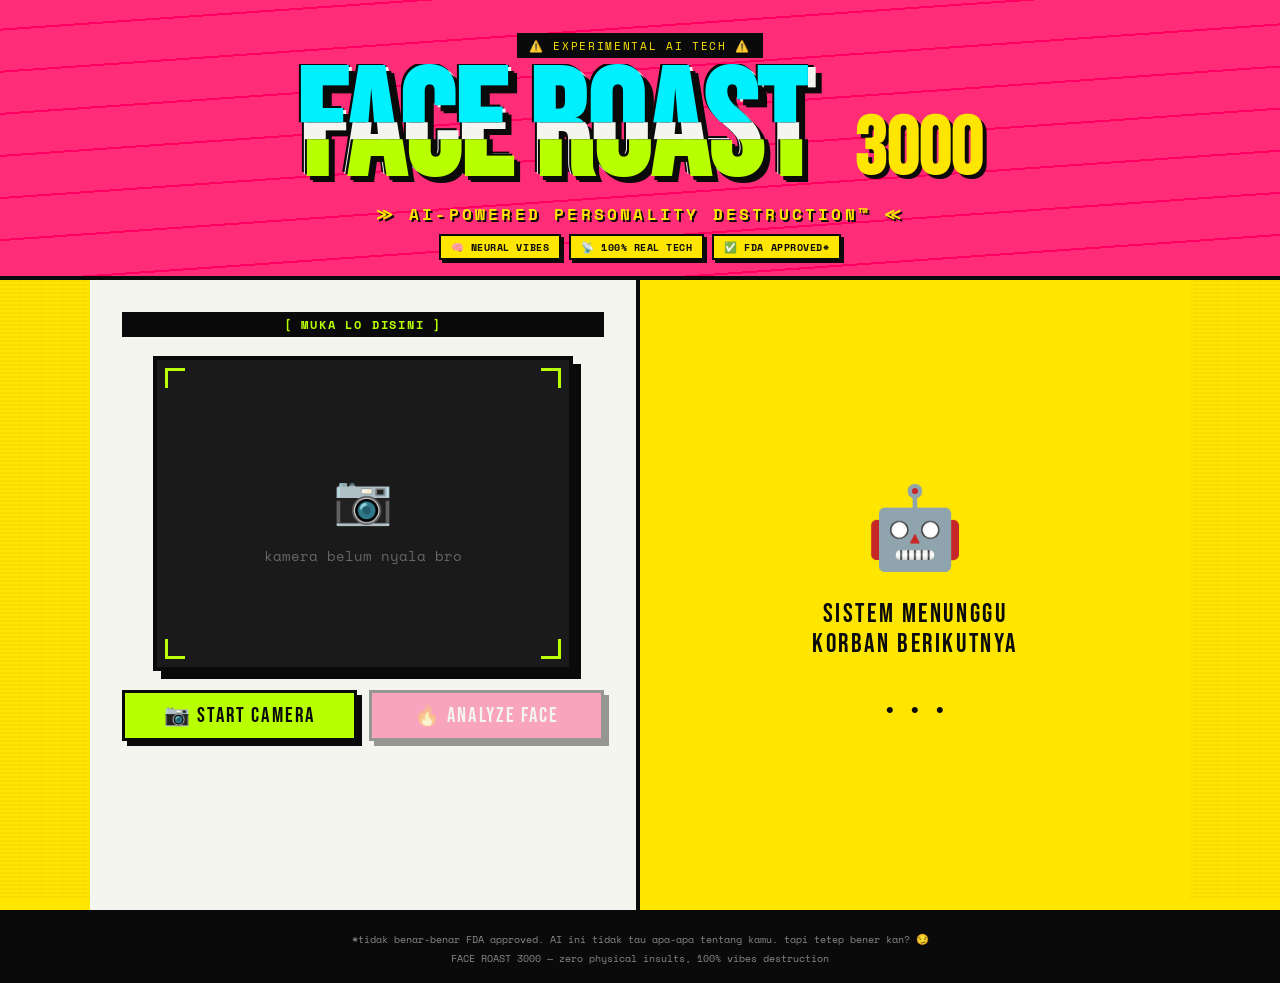
<file: index.html>
<!DOCTYPE html>
<html lang="en">
<head>
  <meta charset="UTF-8" />
  <meta name="viewport" content="width=device-width, initial-scale=1.0" />
  <title>FACE ROAST 3000 🔥</title>
  <link rel="stylesheet" href="style.css" />
  <link href="https://fonts.googleapis.com/css2?family=Bebas+Neue&family=Space+Mono:wght@400;700&family=Black+Han+Sans&display=swap" rel="stylesheet" />
</head>
<body>

  <!-- BACKGROUND CHAOS -->
  <div class="bg-noise"></div>
  <div class="floating-emojis" id="floatingEmojis"></div>

  <!-- HEADER -->
  <header class="site-header">
    <div class="header-tag">⚠️ EXPERIMENTAL AI TECH ⚠️</div>
    <h1 class="main-title">
      <span class="glitch-text" data-text="FACE ROAST">FACE ROAST</span>
      <span class="title-3000">3000</span>
    </h1>
    <p class="subtitle">≫ AI-POWERED PERSONALITY DESTRUCTION™ ≪</p>
    <div class="header-badges">
      <span class="badge">🧠 NEURAL VIBES</span>
      <span class="badge">📡 100% REAL TECH</span>
      <span class="badge">✅ FDA APPROVED*</span>
    </div>
  </header>

  <!-- MAIN APP -->
  <main class="app-container">

    <!-- LEFT: CAMERA ZONE -->
    <section class="camera-zone">
      <div class="camera-label">[ MUKA LO DISINI ]</div>
      <div class="video-wrapper" id="videoWrapper">
        <div class="camera-placeholder" id="cameraPlaceholder">
          <div class="placeholder-icon">📷</div>
          <p>kamera belum nyala bro</p>
        </div>
        <video id="webcam" autoplay playsinline muted></video>
        <canvas id="faceCanvas"></canvas>
        <div class="scan-line" id="scanLine"></div>
        <div class="corner tl"></div>
        <div class="corner tr"></div>
        <div class="corner bl"></div>
        <div class="corner br"></div>
        <!-- Analyzing overlay -->
        <div class="analyzing-overlay" id="analyzingOverlay">
          <div class="analyzing-text">ANALYZING...</div>
          <div class="analyzing-bar"><div class="analyzing-fill" id="analyzingFill"></div></div>
          <div class="analyzing-steps" id="analyzingSteps"></div>
        </div>
      </div>

      <!-- BUTTONS -->
      <div class="btn-group">
        <button class="btn btn-start" id="startBtn" onclick="startCamera()">
          📷 START CAMERA
        </button>
        <button class="btn btn-analyze" id="analyzeBtn" onclick="analyzeface()" disabled>
          🔥 ANALYZE FACE
        </button>
      </div>
    </section>

    <!-- RIGHT: RESULT ZONE -->
    <section class="result-zone" id="resultZone">
      <div class="result-idle" id="resultIdle">
        <div class="idle-icon">🤖</div>
        <p class="idle-text">SISTEM MENUNGGU<br/>KORBAN BERIKUTNYA</p>
        <div class="idle-dots"><span>.</span><span>.</span><span>.</span></div>
      </div>

      <div class="result-content" id="resultContent" style="display:none">
        <div class="result-header">ANALISIS SELESAI 🎯</div>

        <div class="result-name" id="resultName"></div>

        <div class="stats-grid" id="statsGrid"></div>

        <div class="roast-box" id="roastBox"></div>

        <div class="verdict-box" id="verdictBox"></div>

        <div class="share-line">
          <button class="btn btn-again" onclick="tryAgain()">🔄 TRY AGAIN</button>
          <button class="btn btn-share" onclick="copyResult()">📋 COPY ROAST</button>
        </div>
      </div>
    </section>

  </main>

  <!-- FOOTER -->
  <footer class="site-footer">
    <p>*tidak benar-benar FDA approved. AI ini tidak tau apa-apa tentang kamu. tapi tetep bener kan? 😏</p>
    <p>FACE ROAST 3000 — zero physical insults, 100% vibes destruction</p>
  </footer>

  <script src="script.js"></script>
</body>
</html>
</file>
<file: style.css>
/* ===========================
   FACE ROAST 3000 — STYLE.CSS
   NEO BRUTALISM + CHAOS MEME
   =========================== */

:root {
  --neon-pink: #ff2d78;
  --neon-lime: #b8ff00;
  --neon-yellow: #ffe600;
  --neon-cyan: #00f0ff;
  --neon-orange: #ff6a00;
  --black: #0a0a0a;
  --white: #f5f5f0;
  --border: 3px solid var(--black);
  --shadow: 5px 5px 0px var(--black);
  --shadow-lg: 8px 8px 0px var(--black);
  --shadow-pink: 5px 5px 0px var(--neon-pink);
}

/* ---- RESET ---- */
*, *::before, *::after { box-sizing: border-box; margin: 0; padding: 0; }

html { scroll-behavior: smooth; }

body {
  font-family: 'Space Mono', monospace;
  background-color: var(--neon-yellow);
  color: var(--black);
  min-height: 100vh;
  overflow-x: hidden;
  position: relative;
}

/* ---- BACKGROUND NOISE ---- */
.bg-noise {
  position: fixed;
  inset: 0;
  background-image:
    repeating-linear-gradient(0deg, transparent, transparent 2px, rgba(0,0,0,0.03) 2px, rgba(0,0,0,0.03) 4px),
    repeating-linear-gradient(90deg, transparent, transparent 20px, rgba(0,0,0,0.02) 20px, rgba(0,0,0,0.02) 21px);
  pointer-events: none;
  z-index: 0;
}

/* ---- FLOATING EMOJIS ---- */
.floating-emojis {
  position: fixed;
  inset: 0;
  pointer-events: none;
  z-index: 0;
  overflow: hidden;
}
.float-emoji {
  position: absolute;
  font-size: 2rem;
  animation: floatUp linear infinite;
  opacity: 0.15;
  user-select: none;
}
@keyframes floatUp {
  0% { transform: translateY(110vh) rotate(0deg); opacity: 0; }
  10% { opacity: 0.2; }
  90% { opacity: 0.2; }
  100% { transform: translateY(-10vh) rotate(360deg); opacity: 0; }
}

/* ---- HEADER ---- */
.site-header {
  position: relative;
  z-index: 10;
  text-align: center;
  padding: 2rem 1rem 1rem;
  border-bottom: 4px solid var(--black);
  background: var(--neon-pink);
  background: repeating-linear-gradient(
    -4deg,
    var(--neon-pink) 0px,
    var(--neon-pink) 40px,
    #ff0060 40px,
    #ff0060 42px
  );
}

.header-tag {
  display: inline-block;
  background: var(--black);
  color: var(--neon-yellow);
  font-family: 'Space Mono', monospace;
  font-size: 0.7rem;
  padding: 4px 12px;
  letter-spacing: 0.15em;
  margin-bottom: 0.5rem;
  animation: blink 1.2s step-end infinite;
}
@keyframes blink { 50% { opacity: 0; } }

.main-title {
  font-family: 'Bebas Neue', cursive;
  font-size: clamp(3.5rem, 12vw, 9rem);
  line-height: 0.9;
  color: var(--white);
  text-shadow:
    6px 6px 0 var(--black),
    -2px -2px 0 var(--black);
  display: flex;
  align-items: baseline;
  justify-content: center;
  gap: 0.3em;
  flex-wrap: wrap;
}

.title-3000 {
  font-family: 'Bebas Neue', cursive;
  font-size: clamp(2rem, 7vw, 5rem);
  color: var(--neon-yellow);
  text-shadow: 4px 4px 0 var(--black);
  display: inline-block;
  animation: wobble 2s ease-in-out infinite;
}
@keyframes wobble {
  0%, 100% { transform: rotate(-3deg); }
  50% { transform: rotate(3deg); }
}

/* GLITCH EFFECT */
.glitch-text {
  position: relative;
  display: inline-block;
}
.glitch-text::before,
.glitch-text::after {
  content: attr(data-text);
  position: absolute;
  top: 0; left: 0;
  width: 100%;
  height: 100%;
}
.glitch-text::before {
  color: var(--neon-cyan);
  animation: glitch1 3s infinite;
  clip-path: polygon(0 0, 100% 0, 100% 45%, 0 45%);
  transform: translate(-3px, -2px);
}
.glitch-text::after {
  color: var(--neon-lime);
  animation: glitch2 3s infinite;
  clip-path: polygon(0 55%, 100% 55%, 100% 100%, 0 100%);
  transform: translate(3px, 2px);
}
@keyframes glitch1 {
  0%, 90%, 100% { transform: translate(-3px, -2px); opacity: 1; }
  91% { transform: translate(6px, -2px); opacity: 0.8; }
  92% { transform: translate(-6px, 2px); opacity: 0.6; }
  93%, 100% { transform: translate(-3px, -2px); opacity: 1; }
}
@keyframes glitch2 {
  0%, 88%, 100% { transform: translate(3px, 2px); opacity: 1; }
  89% { transform: translate(-6px, 4px); opacity: 0.8; }
  90% { transform: translate(6px, -4px); opacity: 0.6; }
  91%, 100% { transform: translate(3px, 2px); opacity: 1; }
}

.subtitle {
  font-family: 'Space Mono', monospace;
  font-size: clamp(0.65rem, 2vw, 1rem);
  color: var(--neon-yellow);
  letter-spacing: 0.2em;
  font-weight: 700;
  margin: 0.4rem 0;
  text-shadow: 2px 2px 0 var(--black);
}

.header-badges {
  display: flex;
  gap: 0.5rem;
  justify-content: center;
  flex-wrap: wrap;
  margin-top: 0.5rem;
}
.badge {
  background: var(--neon-yellow);
  color: var(--black);
  border: 2px solid var(--black);
  font-family: 'Space Mono', monospace;
  font-size: 0.65rem;
  font-weight: 700;
  padding: 3px 10px;
  box-shadow: 3px 3px 0 var(--black);
  text-transform: uppercase;
  letter-spacing: 0.05em;
}

/* ---- APP CONTAINER ---- */
.app-container {
  position: relative;
  z-index: 10;
  display: grid;
  grid-template-columns: 1fr 1fr;
  gap: 0;
  max-width: 1100px;
  margin: 0 auto;
  min-height: 70vh;
}

/* ---- CAMERA ZONE ---- */
.camera-zone {
  padding: 2rem;
  border-right: 4px solid var(--black);
  background: var(--white);
  display: flex;
  flex-direction: column;
  align-items: center;
  gap: 1.2rem;
}

.camera-label {
  font-family: 'Space Mono', monospace;
  font-size: 0.75rem;
  font-weight: 700;
  letter-spacing: 0.15em;
  background: var(--black);
  color: var(--neon-lime);
  padding: 4px 16px;
  align-self: stretch;
  text-align: center;
}

.video-wrapper {
  position: relative;
  width: 100%;
  max-width: 420px;
  aspect-ratio: 4/3;
  border: 4px solid var(--black);
  box-shadow: var(--shadow-lg);
  background: #111;
  overflow: hidden;
}

.camera-placeholder {
  position: absolute;
  inset: 0;
  display: flex;
  flex-direction: column;
  align-items: center;
  justify-content: center;
  gap: 0.8rem;
  color: #666;
  font-family: 'Space Mono', monospace;
  font-size: 0.85rem;
  z-index: 2;
  background: #1a1a1a;
}
.placeholder-icon { font-size: 3rem; animation: pulse 2s ease-in-out infinite; }
@keyframes pulse { 0%, 100% { transform: scale(1); } 50% { transform: scale(1.1); } }

#webcam {
  width: 100%;
  height: 100%;
  object-fit: cover;
  display: none;
  transform: scaleX(-1);
}
#webcam.active { display: block; }

#faceCanvas {
  position: absolute;
  inset: 0;
  width: 100%;
  height: 100%;
  z-index: 3;
  pointer-events: none;
  transform: scaleX(-1);
}

/* SCAN LINE */
.scan-line {
  position: absolute;
  left: 0; right: 0;
  height: 3px;
  background: linear-gradient(90deg, transparent, var(--neon-lime), transparent);
  top: 0;
  z-index: 4;
  display: none;
  box-shadow: 0 0 12px var(--neon-lime), 0 0 24px var(--neon-lime);
}
.scan-line.active {
  display: block;
  animation: scanMove 1.5s linear infinite;
}
@keyframes scanMove {
  0% { top: 0%; }
  100% { top: 100%; }
}

/* CORNERS */
.corner {
  position: absolute;
  width: 20px;
  height: 20px;
  z-index: 5;
  border-color: var(--neon-lime);
  border-style: solid;
}
.corner.tl { top: 8px; left: 8px; border-width: 3px 0 0 3px; }
.corner.tr { top: 8px; right: 8px; border-width: 3px 3px 0 0; }
.corner.bl { bottom: 8px; left: 8px; border-width: 0 0 3px 3px; }
.corner.br { bottom: 8px; right: 8px; border-width: 0 3px 3px 0; }

/* ANALYZING OVERLAY */
.analyzing-overlay {
  position: absolute;
  inset: 0;
  background: rgba(0,0,0,0.85);
  z-index: 10;
  display: none;
  flex-direction: column;
  align-items: center;
  justify-content: center;
  gap: 1rem;
  padding: 1.5rem;
}
.analyzing-overlay.active { display: flex; }

.analyzing-text {
  font-family: 'Bebas Neue', cursive;
  font-size: 2.5rem;
  color: var(--neon-lime);
  letter-spacing: 0.15em;
  text-shadow: 0 0 20px var(--neon-lime);
  animation: glowPulse 0.8s ease-in-out infinite alternate;
}
@keyframes glowPulse {
  from { text-shadow: 0 0 10px var(--neon-lime); }
  to { text-shadow: 0 0 40px var(--neon-lime), 0 0 80px var(--neon-lime); }
}

.analyzing-bar {
  width: 80%;
  height: 12px;
  background: #333;
  border: 2px solid var(--neon-lime);
  border-radius: 0;
  overflow: hidden;
}
.analyzing-fill {
  height: 100%;
  width: 0%;
  background: linear-gradient(90deg, var(--neon-lime), var(--neon-cyan));
  transition: width 0.1s linear;
  box-shadow: 0 0 10px var(--neon-lime);
}
.analyzing-steps {
  font-family: 'Space Mono', monospace;
  font-size: 0.7rem;
  color: var(--neon-cyan);
  text-align: center;
  min-height: 1.2em;
}

/* ---- BUTTONS ---- */
.btn-group {
  display: flex;
  gap: 0.8rem;
  flex-wrap: wrap;
  justify-content: center;
  width: 100%;
}

.btn {
  font-family: 'Bebas Neue', cursive;
  font-size: 1.3rem;
  letter-spacing: 0.1em;
  padding: 10px 22px;
  border: 3px solid var(--black);
  cursor: pointer;
  transition: transform 0.1s, box-shadow 0.1s;
  text-transform: uppercase;
  position: relative;
  flex: 1;
  min-width: 140px;
}
.btn:active { transform: translate(3px, 3px) !important; box-shadow: none !important; }

.btn-start {
  background: var(--neon-lime);
  color: var(--black);
  box-shadow: 5px 5px 0 var(--black);
}
.btn-start:hover { transform: translate(-2px, -2px); box-shadow: 7px 7px 0 var(--black); }

.btn-analyze {
  background: var(--neon-pink);
  color: var(--white);
  box-shadow: 5px 5px 0 var(--black);
}
.btn-analyze:hover:not(:disabled) { transform: translate(-2px, -2px); box-shadow: 7px 7px 0 var(--black); }
.btn-analyze:disabled { opacity: 0.4; cursor: not-allowed; }

.btn-again {
  background: var(--neon-orange);
  color: var(--white);
  box-shadow: 4px 4px 0 var(--black);
  flex: 1;
}
.btn-again:hover { transform: translate(-2px, -2px); box-shadow: 6px 6px 0 var(--black); }

.btn-share {
  background: var(--neon-cyan);
  color: var(--black);
  box-shadow: 4px 4px 0 var(--black);
  flex: 1;
}
.btn-share:hover { transform: translate(-2px, -2px); box-shadow: 6px 6px 0 var(--black); }

/* ---- RESULT ZONE ---- */
.result-zone {
  padding: 2rem;
  background: var(--neon-yellow);
  display: flex;
  align-items: center;
  justify-content: center;
  min-height: 500px;
}

/* IDLE STATE */
.result-idle {
  text-align: center;
  display: flex;
  flex-direction: column;
  align-items: center;
  gap: 1rem;
}
.idle-icon {
  font-size: 5rem;
  animation: spin 8s linear infinite;
}
@keyframes spin { to { transform: rotate(360deg); } }

.idle-text {
  font-family: 'Bebas Neue', cursive;
  font-size: 1.6rem;
  letter-spacing: 0.1em;
  line-height: 1.2;
  color: var(--black);
}
.idle-dots {
  font-size: 2rem;
  font-weight: 700;
  display: flex;
  gap: 0.3rem;
}
.idle-dots span:nth-child(1) { animation: dotPop 1.2s 0s infinite; }
.idle-dots span:nth-child(2) { animation: dotPop 1.2s 0.4s infinite; }
.idle-dots span:nth-child(3) { animation: dotPop 1.2s 0.8s infinite; }
@keyframes dotPop {
  0%, 100% { transform: translateY(0); opacity: 0.3; }
  50% { transform: translateY(-8px); opacity: 1; }
}

/* RESULT CONTENT */
.result-content {
  width: 100%;
  animation: resultReveal 0.4s cubic-bezier(0.34, 1.56, 0.64, 1);
}
@keyframes resultReveal {
  0% { transform: scale(0.8) rotate(-3deg); opacity: 0; }
  100% { transform: scale(1) rotate(0deg); opacity: 1; }
}

.result-header {
  font-family: 'Bebas Neue', cursive;
  font-size: 1.1rem;
  letter-spacing: 0.2em;
  background: var(--black);
  color: var(--neon-lime);
  padding: 6px 12px;
  margin-bottom: 1rem;
  text-align: center;
}

.result-name {
  font-family: 'Bebas Neue', cursive;
  font-size: clamp(1.8rem, 4vw, 2.8rem);
  color: var(--neon-pink);
  text-shadow: 3px 3px 0 var(--black);
  text-align: center;
  margin-bottom: 1rem;
  line-height: 1;
  animation: glitchResult 4s infinite;
}
@keyframes glitchResult {
  0%, 85%, 100% { text-shadow: 3px 3px 0 var(--black); transform: translate(0,0); }
  86% { text-shadow: -3px -3px 0 var(--neon-cyan), 3px 3px 0 var(--neon-lime); transform: translate(2px,0); }
  87% { text-shadow: 3px -3px 0 var(--neon-pink), -3px 3px 0 var(--neon-cyan); transform: translate(-2px,0); }
  88% { text-shadow: 3px 3px 0 var(--black); transform: translate(0,0); }
}

/* STATS GRID */
.stats-grid {
  display: grid;
  grid-template-columns: 1fr 1fr;
  gap: 0.5rem;
  margin-bottom: 1rem;
}
.stat-item {
  background: var(--white);
  border: 3px solid var(--black);
  padding: 8px 10px;
  box-shadow: 3px 3px 0 var(--black);
  animation: slideInStat 0.3s ease both;
}
.stat-item:nth-child(1) { animation-delay: 0.05s; }
.stat-item:nth-child(2) { animation-delay: 0.1s; }
.stat-item:nth-child(3) { animation-delay: 0.15s; }
.stat-item:nth-child(4) { animation-delay: 0.2s; }
@keyframes slideInStat {
  from { transform: translateX(-10px); opacity: 0; }
  to { transform: translateX(0); opacity: 1; }
}
.stat-label {
  font-size: 0.6rem;
  font-weight: 700;
  letter-spacing: 0.1em;
  color: #666;
  text-transform: uppercase;
  display: block;
  margin-bottom: 2px;
}
.stat-value {
  font-family: 'Bebas Neue', cursive;
  font-size: 1.1rem;
  color: var(--black);
  display: flex;
  align-items: center;
  gap: 4px;
}
.stat-bar {
  flex: 1;
  height: 6px;
  background: #ddd;
  border: 1px solid var(--black);
  overflow: hidden;
  margin-top: 3px;
}
.stat-bar-fill {
  height: 100%;
  transition: width 1s cubic-bezier(0.34, 1.56, 0.64, 1);
}

/* ROAST BOX */
.roast-box {
  background: var(--black);
  color: var(--neon-lime);
  border: 3px solid var(--black);
  padding: 1rem 1.2rem;
  margin-bottom: 0.8rem;
  font-family: 'Space Mono', monospace;
  font-size: 0.85rem;
  line-height: 1.7;
  box-shadow: var(--shadow-lg);
  animation: slideInStat 0.3s 0.3s ease both;
}
.roast-line {
  display: flex;
  align-items: flex-start;
  gap: 8px;
  padding: 3px 0;
}
.roast-arrow { color: var(--neon-pink); font-weight: 700; flex-shrink: 0; }

/* VERDICT BOX */
.verdict-box {
  background: var(--neon-pink);
  border: 3px solid var(--black);
  padding: 0.8rem 1rem;
  margin-bottom: 1rem;
  box-shadow: var(--shadow);
  font-family: 'Bebas Neue', cursive;
  font-size: 1.2rem;
  letter-spacing: 0.08em;
  text-align: center;
  color: var(--white);
  text-shadow: 2px 2px 0 var(--black);
  animation: slideInStat 0.3s 0.5s ease both;
}

.share-line {
  display: flex;
  gap: 0.5rem;
}

/* ---- FOOTER ---- */
.site-footer {
  position: relative;
  z-index: 10;
  border-top: 4px solid var(--black);
  background: var(--black);
  color: #888;
  text-align: center;
  padding: 1rem;
  font-size: 0.65rem;
  font-family: 'Space Mono', monospace;
  line-height: 1.8;
}

/* ---- TOAST NOTIFICATION ---- */
.toast {
  position: fixed;
  bottom: 2rem;
  left: 50%;
  transform: translateX(-50%) translateY(80px);
  background: var(--neon-lime);
  color: var(--black);
  border: 3px solid var(--black);
  box-shadow: var(--shadow-lg);
  font-family: 'Bebas Neue', cursive;
  font-size: 1.2rem;
  padding: 10px 24px;
  letter-spacing: 0.1em;
  z-index: 1000;
  transition: transform 0.3s cubic-bezier(0.34, 1.56, 0.64, 1);
  pointer-events: none;
}
.toast.show { transform: translateX(-50%) translateY(0); }

/* ---- SCREEN FLASH ---- */
.screen-flash {
  position: fixed;
  inset: 0;
  background: white;
  z-index: 999;
  pointer-events: none;
  opacity: 0;
  transition: opacity 0.05s;
}
.screen-flash.active { opacity: 0.8; }

/* ---- RESPONSIVE ---- */
@media (max-width: 700px) {
  .app-container {
    grid-template-columns: 1fr;
  }
  .camera-zone {
    border-right: none;
    border-bottom: 4px solid var(--black);
  }
  .result-zone {
    min-height: auto;
    padding: 1.5rem;
  }
  .stats-grid {
    grid-template-columns: 1fr 1fr;
  }
  .main-title {
    flex-direction: column;
    gap: 0;
  }
}

@media (max-width: 400px) {
  .btn { font-size: 1rem; padding: 8px 14px; }
  .roast-box { font-size: 0.75rem; }
}
</file>
